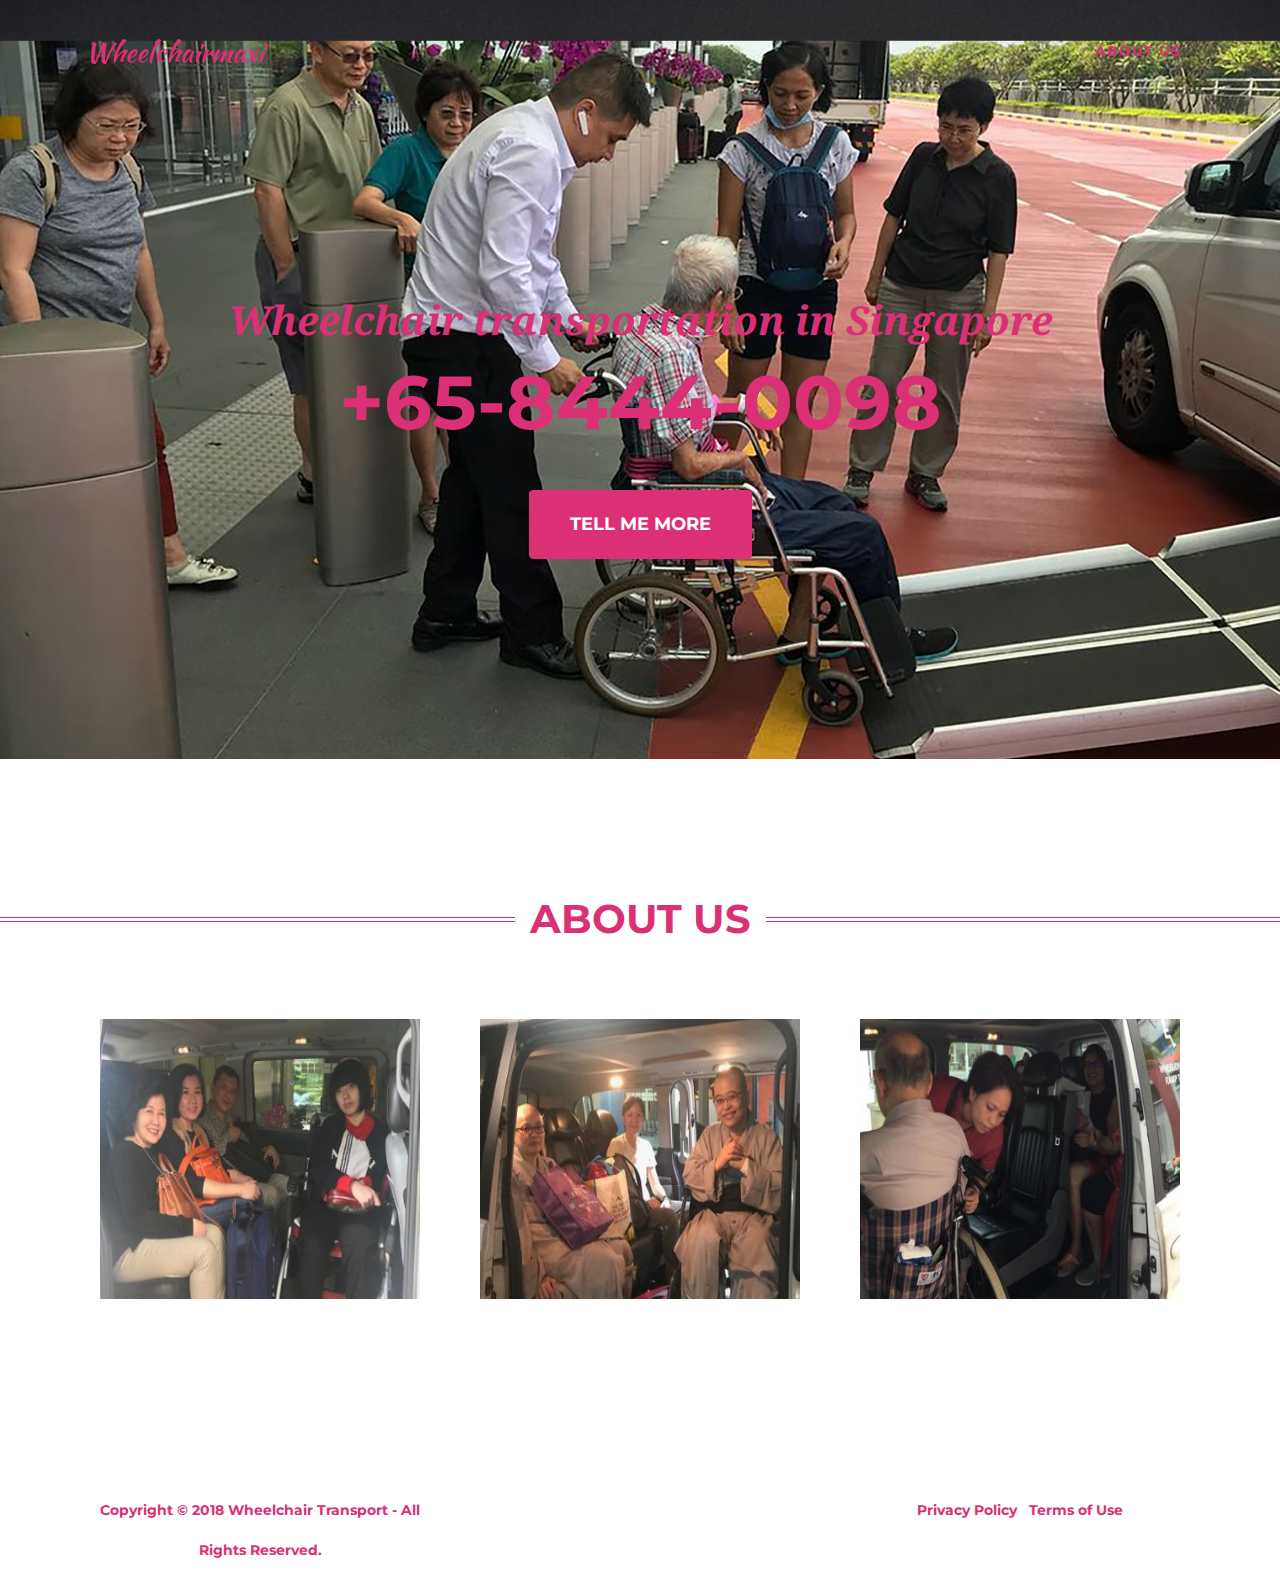
<file: wheelchairmaxi/index.html>
<!DOCTYPE html>
<html lang="en">

  <head>

    <meta charset="utf-8">
    <meta name="viewport" content="width=device-width, initial-scale=1, shrink-to-fit=no">
    <meta name="description" content="We offer wheelchair services to the needs of the elderly and physically less movements.">
    <meta name="author" content="Philip Tan">
	<meta name="keywords" content="Wheelchair, Transportation, Services, Singapore, Wheelchairmaxi">
	<meta property="og:site_name" content="Wheelchairmaxi.com"/>
	<meta property="og:title" content="Wheelchair transportation in Singapore"/>
	<meta property="og:type" content="website"/>
	<meta property="og:image" content="http://img1.wsimg.com/isteam/ip/84bca579-3942-42ab-8fb9-d532edf4fd79/1cc6de37-70d2-4b60-8847-e06380b8056d.jpg"/>
	<meta property="og:locale" content="en_SG"/>
    <title>Wheelchairmaxi</title>

    <!-- Bootstrap core CSS -->
    <link href="vendor/bootstrap/css/bootstrap.min.css" rel="stylesheet">

    <!-- Custom fonts for this template -->
    <link href="vendor/font-awesome/css/font-awesome.min.css" rel="stylesheet" type="text/css">
    <link href="https://fonts.googleapis.com/css?family=Montserrat:400,700" rel="stylesheet" type="text/css">
    <link href='https://fonts.googleapis.com/css?family=Kaushan+Script' rel='stylesheet' type='text/css'>
    <link href='https://fonts.googleapis.com/css?family=Droid+Serif:400,700,400italic,700italic' rel='stylesheet' type='text/css'>
    <link href='https://fonts.googleapis.com/css?family=Roboto+Slab:400,100,300,700' rel='stylesheet' type='text/css'>

    <!-- Custom styles for this template -->
    <link href="css/agency.css" rel="stylesheet">

  </head>

  <body id="page-top">

    <!-- Navigation -->
    <nav class="navbar navbar-expand-lg navbar-dark fixed-top" id="mainNav">
      <div class="container">
        <a class="navbar-brand js-scroll-trigger" href="#page-top">Wheelchairmaxi</a>
        <button class="navbar-toggler navbar-toggler-right" type="button" data-toggle="collapse" data-target="#navbarResponsive" aria-controls="navbarResponsive" aria-expanded="false" aria-label="Toggle navigation">
          Menu
          <i class="fa fa-bars"></i>
        </button>
        <div class="collapse navbar-collapse" id="navbarResponsive">
          <ul class="navbar-nav text-uppercase ml-auto">
            <li class="nav-item">
              <a class="nav-link js-scroll-trigger" href="#aboutus"><strong>About Us</strong></a>
            </li>
           
          </ul>
        </div>
      </div>
    </nav>

    <!-- Header -->
    <header class="masthead">
      <div class="container">
        <div class="intro-text">
          <div class="intro-lead-in"><strong>Wheelchair transportation in Singapore</strong></div>
          <div class="intro-heading text-uppercase"><a href="tel:+65-8444-0098">+65-8444-0098</a></div>
          <a class="btn btn-primary btn-xl text-uppercase js-scroll-trigger" href="#aboutus">Tell Me More</a>
        </div>
      </div>
    </header>

    <!-- Services -->
    <section id="aboutus">
      <div class="container">
        <div class="row">
          <div class="col-lg-12 text-center">
            <h2 class="section-heading text-uppercase fancy"><span>About Us</span></h2>
            <h3 class="section-subheading text-muted"></h3>
          </div>
        </div>
        <div class="row text-center">
          <div class="col-md-4">
           
            <h4 class="service-heading"></h4>
            <p class="text-muted"><img src="img/our_client_1.jpeg" alt="our client 1" width="320px" height="280px"/></p>
          </div>
          <div class="col-md-4">
           
            <h4 class="service-heading"></h4>
            <p class="text-muted"><img src="img/our_client_2.jpeg" alt="our client 2" width="320px" height="280px"/></p>
          </div>
          <div class="col-md-4">
           
            <h4 class="service-heading"></h4>
            <p class="text-muted"><img src="img/our_client_3.jpeg" alt="our client 3" width="320px" height="280px"/></p>
          </div>
        </div>
      </div>
    </section>

    <!-- Footer -->
    <footer>
      <div class="container">
        <div class="row">
          <div class="col-md-4">
            <span class="copyright"><strong>Copyright © 2018 Wheelchair Transport - All Rights Reserved.</strong></span>
          </div>
          <div class="col-md-4">
         
          </div>
          <div class="col-md-4">
            <ul class="list-inline quicklinks">
              <li class="list-inline-item">
                <a href="#"><strong>Privacy Policy</strong></a>
              </li>
              <li class="list-inline-item">
                <a href="#"><strong>Terms of Use</strong></a>
              </li>
            </ul>
          </div>
        </div>
      </div>
    </footer>

    <!-- Bootstrap core JavaScript -->
    <script src="vendor/jquery/jquery.min.js"></script>
    <script src="vendor/bootstrap/js/bootstrap.bundle.min.js"></script>

    <!-- Plugin JavaScript -->
    <script src="vendor/jquery-easing/jquery.easing.min.js"></script>

    <!-- Custom scripts for this template -->
    <script src="js/agency.min.js"></script>

  </body>

</html>
</file>
<file: wheelchairmaxi/css/agency.css>
/*!
 * Start Bootstrap - Agency v4.1.1 (https://startbootstrap.com/template-overviews/agency)
 * Copyright 2013-2018 Start Bootstrap
 * Licensed under MIT (https://github.com/BlackrockDigital/startbootstrap-agency/blob/master/LICENSE)
 */
body {
  overflow-x: hidden;
  font-family: 'Roboto Slab', 'Helvetica Neue', Helvetica, Arial, sans-serif;
}

p {
  line-height: 1.75;
}

a {
  color: #db3076;
}

a:hover {
  color: #cf30db;
}

.text-primary {
  color: #db3076 !important;
}

h1,
h2,
h3,
h4,
h5,
h6 {
  font-weight: 700;
  font-family: 'Montserrat', 'Helvetica Neue', Helvetica, Arial, sans-serif;
  color: #db3076;
}

section {
  padding: 100px 0;
}

section h2.section-heading {
  font-size: 40px;
  margin-top: 0;
  margin-bottom: 15px;
}

section h3.section-subheading {
  font-size: 16px;
  font-weight: 400;
  font-style: italic;
  margin-bottom: 75px;
  text-transform: none;
  font-family: 'Droid Serif', 'Helvetica Neue', Helvetica, Arial, sans-serif;
}

@media (min-width: 768px) {
  section {
    padding: 150px 0;
  }
}

.btn {
  font-family: 'Montserrat', 'Helvetica Neue', Helvetica, Arial, sans-serif;
  font-weight: 700;
}

.btn-xl {
  font-size: 18px;
  padding: 20px 40px;
}

.btn-primary {
  background-color: #db3076;
  border-color: #db3076;
}

.btn-primary:active, .btn-primary:focus, .btn-primary:hover {
  background-color: #fec810 !important;
  border-color: #fec810 !important;
  color: #db3076;
}

.btn-primary:active, .btn-primary:focus {
  box-shadow: 0 0 0 0.2rem rgba(254, 209, 55, 0.5) !important;
}

::-moz-selection {
  background: #db3076;
  text-shadow: none;
}

::selection {
  background: #db3076;
  text-shadow: none;
}

img::selection {
  background: transparent;
}

img::-moz-selection {
  background: transparent;
}

#mainNav {
  background-color: #212529;
}

#mainNav .navbar-toggler {
  font-size: 12px;
  right: 0;
  padding: 13px;
  text-transform: uppercase;
  color: #db3076;
  border: 0;
  background-color: #fec810;
  font-family: 'Montserrat', 'Helvetica Neue', Helvetica, Arial, sans-serif;
}

#mainNav .navbar-brand {
  color: #db3076;
  font-family: 'Kaushan Script', 'Helvetica Neue', Helvetica, Arial, cursive;
}

#mainNav .navbar-brand.active, #mainNav .navbar-brand:active, #mainNav .navbar-brand:focus, #mainNav .navbar-brand:hover {
  color: #cf30db;
}

#mainNav .navbar-nav .nav-item .nav-link {
  font-size: 90%;
  font-weight: 400;
  padding: 0.75em 0;
  letter-spacing: 1px;
  color: #db3076;
  font-family: 'Montserrat', 'Helvetica Neue', Helvetica, Arial, sans-serif;
}

#mainNav .navbar-nav .nav-item .nav-link.active, #mainNav .navbar-nav .nav-item .nav-link:hover {
  color: #db3076;
}

@media (min-width: 992px) {
  #mainNav {
    padding-top: 25px;
    padding-bottom: 25px;
    -webkit-transition: padding-top 0.3s, padding-bottom 0.3s;
    -moz-transition: padding-top 0.3s, padding-bottom 0.3s;
    transition: padding-top 0.3s, padding-bottom 0.3s;
    border: none;
    background-color: transparent;
  }
  #mainNav .navbar-brand {
    font-size: 1.75em;
    -webkit-transition: all 0.3s;
    -moz-transition: all 0.3s;
    transition: all 0.3s;
  }
  #mainNav .navbar-nav .nav-item .nav-link {
    padding: 1.1em 1em !important;
  }
  #mainNav.navbar-shrink {
    padding-top: 0;
    padding-bottom: 0;
    background-color: #212529;
  }
  #mainNav.navbar-shrink .navbar-brand {
    font-size: 1.25em;
    padding: 12px 0;
  }
}

header.masthead {
  text-align: center;
  color: #db3076;
  background-image: url("../img/our_services.jpg");
  background-repeat: no-repeat;
  background-attachment: scroll;
  background-position: center center;
  -webkit-background-size: cover;
  -moz-background-size: cover;
  -o-background-size: cover;
  background-size: cover;
}

header.masthead .intro-text {
  padding-top: 150px;
  padding-bottom: 100px;
}

header.masthead .intro-text .intro-lead-in {
  font-size: 22px;
  font-style: italic;
  line-height: 22px;
  margin-bottom: 25px;
  font-family: 'Droid Serif', 'Helvetica Neue', Helvetica, Arial, sans-serif;
}

header.masthead .intro-text .intro-heading {
  font-size: 50px;
  font-weight: 700;
  line-height: 50px;
  margin-bottom: 25px;
  font-family: 'Montserrat', 'Helvetica Neue', Helvetica, Arial, sans-serif;
}

@media (min-width: 768px) {
  header.masthead .intro-text {
    padding-top: 300px;
    padding-bottom: 200px;
  }
  header.masthead .intro-text .intro-lead-in {
    font-size: 40px;
    font-style: italic;
    line-height: 40px;
    margin-bottom: 25px;
    font-family: 'Droid Serif', 'Helvetica Neue', Helvetica, Arial, sans-serif;
  }
  header.masthead .intro-text .intro-heading {
    font-size: 75px;
    font-weight: 700;
    line-height: 75px;
    margin-bottom: 50px;
    font-family: 'Montserrat', 'Helvetica Neue', Helvetica, Arial, sans-serif;
  }
}

.service-heading {
  margin: 15px 0;
  text-transform: none;
}

#portfolio .portfolio-item {
  right: 0;
  margin: 0 0 15px;
}

#portfolio .portfolio-item .portfolio-link {
  position: relative;
  display: block;
  max-width: 400px;
  margin: 0 auto;
  cursor: pointer;
}

#portfolio .portfolio-item .portfolio-link .portfolio-hover {
  position: absolute;
  width: 100%;
  height: 100%;
  -webkit-transition: all ease 0.5s;
  -moz-transition: all ease 0.5s;
  transition: all ease 0.5s;
  opacity: 0;
  background: rgba(254, 209, 54, 0.9);
}

#portfolio .portfolio-item .portfolio-link .portfolio-hover:hover {
  opacity: 1;
}

#portfolio .portfolio-item .portfolio-link .portfolio-hover .portfolio-hover-content {
  font-size: 20px;
  position: absolute;
  top: 50%;
  width: 100%;
  height: 20px;
  margin-top: -12px;
  text-align: center;
  color: #db3076;
}

#portfolio .portfolio-item .portfolio-link .portfolio-hover .portfolio-hover-content i {
  margin-top: -12px;
}

#portfolio .portfolio-item .portfolio-link .portfolio-hover .portfolio-hover-content h3,
#portfolio .portfolio-item .portfolio-link .portfolio-hover .portfolio-hover-content h4 {
  margin: 0;
}

#portfolio .portfolio-item .portfolio-caption {
  max-width: 400px;
  margin: 0 auto;
  padding: 25px;
  text-align: center;
  background-color: #fff;
}

#portfolio .portfolio-item .portfolio-caption h4 {
  margin: 0;
  text-transform: none;
}

#portfolio .portfolio-item .portfolio-caption p {
  font-size: 16px;
  font-style: italic;
  margin: 0;
  font-family: 'Droid Serif', 'Helvetica Neue', Helvetica, Arial, sans-serif;
}

#portfolio * {
  z-index: 2;
}

@media (min-width: 767px) {
  #portfolio .portfolio-item {
    margin: 0 0 30px;
  }
}

.portfolio-modal {
  padding-right: 0px !important;
}

.portfolio-modal .modal-dialog {
  margin: 1rem;
  max-width: 100vw;
}

.portfolio-modal .modal-content {
  padding: 100px 0;
  text-align: center;
}

.portfolio-modal .modal-content h2 {
  font-size: 3em;
  margin-bottom: 15px;
}

.portfolio-modal .modal-content p {
  margin-bottom: 30px;
}

.portfolio-modal .modal-content p.item-intro {
  font-size: 16px;
  font-style: italic;
  margin: 20px 0 30px;
  font-family: 'Droid Serif', 'Helvetica Neue', Helvetica, Arial, sans-serif;
}

.portfolio-modal .modal-content ul.list-inline {
  margin-top: 0;
  margin-bottom: 30px;
}

.portfolio-modal .modal-content img {
  margin-bottom: 30px;
}

.portfolio-modal .modal-content button {
  cursor: pointer;
}

.portfolio-modal .close-modal {
  position: absolute;
  top: 25px;
  right: 25px;
  width: 75px;
  height: 75px;
  cursor: pointer;
  background-color: transparent;
}

.portfolio-modal .close-modal:hover {
  opacity: 0.3;
}

.portfolio-modal .close-modal .lr {
  /* Safari and Chrome */
  z-index: 1051;
  width: 1px;
  height: 75px;
  margin-left: 35px;
  /* IE 9 */
  -webkit-transform: rotate(45deg);
  -ms-transform: rotate(45deg);
  transform: rotate(45deg);
  background-color: #212529;
}

.portfolio-modal .close-modal .lr .rl {
  /* Safari and Chrome */
  z-index: 1052;
  width: 1px;
  height: 75px;
  /* IE 9 */
  -webkit-transform: rotate(90deg);
  -ms-transform: rotate(90deg);
  transform: rotate(90deg);
  background-color: #212529;
}

.timeline {
  position: relative;
  padding: 0;
  list-style: none;
}

.timeline:before {
  position: absolute;
  top: 0;
  bottom: 0;
  left: 40px;
  width: 2px;
  margin-left: -1.5px;
  content: '';
  background-color: #e9ecef;
}

.timeline > li {
  position: relative;
  min-height: 50px;
  margin-bottom: 50px;
}

.timeline > li:after, .timeline > li:before {
  display: table;
  content: ' ';
}

.timeline > li:after {
  clear: both;
}

.timeline > li .timeline-panel {
  position: relative;
  float: right;
  width: 100%;
  padding: 0 20px 0 100px;
  text-align: left;
}

.timeline > li .timeline-panel:before {
  right: auto;
  left: -15px;
  border-right-width: 15px;
  border-left-width: 0;
}

.timeline > li .timeline-panel:after {
  right: auto;
  left: -14px;
  border-right-width: 14px;
  border-left-width: 0;
}

.timeline > li .timeline-image {
  position: absolute;
  z-index: 100;
  left: 0;
  width: 80px;
  height: 80px;
  margin-left: 0;
  text-align: center;
  color: #db3076;
  border: 7px solid #e9ecef;
  border-radius: 100%;
  background-color: #db3076;
}

.timeline > li .timeline-image h4 {
  font-size: 10px;
  line-height: 14px;
  margin-top: 12px;
}

.timeline > li.timeline-inverted > .timeline-panel {
  float: right;
  padding: 0 20px 0 100px;
  text-align: left;
}

.timeline > li.timeline-inverted > .timeline-panel:before {
  right: auto;
  left: -15px;
  border-right-width: 15px;
  border-left-width: 0;
}

.timeline > li.timeline-inverted > .timeline-panel:after {
  right: auto;
  left: -14px;
  border-right-width: 14px;
  border-left-width: 0;
}

.timeline > li:last-child {
  margin-bottom: 0;
}

.timeline .timeline-heading h4 {
  margin-top: 0;
  color: inherit;
}

.timeline .timeline-heading h4.subheading {
  text-transform: none;
}

.timeline .timeline-body > ul,
.timeline .timeline-body > p {
  margin-bottom: 0;
}

@media (min-width: 768px) {
  .timeline:before {
    left: 50%;
  }
  .timeline > li {
    min-height: 100px;
    margin-bottom: 100px;
  }
  .timeline > li .timeline-panel {
    float: left;
    width: 41%;
    padding: 0 20px 20px 30px;
    text-align: right;
  }
  .timeline > li .timeline-image {
    left: 50%;
    width: 100px;
    height: 100px;
    margin-left: -50px;
  }
  .timeline > li .timeline-image h4 {
    font-size: 13px;
    line-height: 18px;
    margin-top: 16px;
  }
  .timeline > li.timeline-inverted > .timeline-panel {
    float: right;
    padding: 0 30px 20px 20px;
    text-align: left;
  }
}

@media (min-width: 992px) {
  .timeline > li {
    min-height: 150px;
  }
  .timeline > li .timeline-panel {
    padding: 0 20px 20px;
  }
  .timeline > li .timeline-image {
    width: 150px;
    height: 150px;
    margin-left: -75px;
  }
  .timeline > li .timeline-image h4 {
    font-size: 18px;
    line-height: 26px;
    margin-top: 30px;
  }
  .timeline > li.timeline-inverted > .timeline-panel {
    padding: 0 20px 20px;
  }
}

@media (min-width: 1200px) {
  .timeline > li {
    min-height: 170px;
  }
  .timeline > li .timeline-panel {
    padding: 0 20px 20px 100px;
  }
  .timeline > li .timeline-image {
    width: 170px;
    height: 170px;
    margin-left: -85px;
  }
  .timeline > li .timeline-image h4 {
    margin-top: 40px;
  }
  .timeline > li.timeline-inverted > .timeline-panel {
    padding: 0 100px 20px 20px;
  }
}

.team-member {
  margin-bottom: 50px;
  text-align: center;
}

.team-member img {
  width: 225px;
  height: 225px;
  border: 7px solid #fff;
}

.team-member h4 {
  margin-top: 25px;
  margin-bottom: 0;
  text-transform: none;
}

.team-member p {
  margin-top: 0;
}

section#contact {
  background-color: #212529;
  background-image: url("../img/map-image.png");
  background-repeat: no-repeat;
  background-position: center;
}

section#contact .section-heading {
  color: #fff;
}

section#contact .form-group {
  margin-bottom: 25px;
}

section#contact .form-group input,
section#contact .form-group textarea {
  padding: 20px;
}

section#contact .form-group input.form-control {
  height: auto;
}

section#contact .form-group textarea.form-control {
  height: 248px;
}

section#contact .form-control:focus {
  border-color: #db3076;
  box-shadow: none;
}

section#contact ::-webkit-input-placeholder {
  font-weight: 700;
  color: #ced4da;
  font-family: 'Montserrat', 'Helvetica Neue', Helvetica, Arial, sans-serif;
}

section#contact :-moz-placeholder {
  font-weight: 700;
  color: #ced4da;
  /* Firefox 18- */
  font-family: 'Montserrat', 'Helvetica Neue', Helvetica, Arial, sans-serif;
}

section#contact ::-moz-placeholder {
  font-weight: 700;
  color: #ced4da;
  /* Firefox 19+ */
  font-family: 'Montserrat', 'Helvetica Neue', Helvetica, Arial, sans-serif;
}

section#contact :-ms-input-placeholder {
  font-weight: 700;
  color: #ced4da;
  font-family: 'Montserrat', 'Helvetica Neue', Helvetica, Arial, sans-serif;
}

footer {
  padding: 25px 0;
  text-align: center;
  color:#db3076;
}

footer span.copyright {
  font-size: 90%;
  line-height: 40px;
  text-transform: none;
  font-family: 'Montserrat', 'Helvetica Neue', Helvetica, Arial, sans-serif;
}

footer ul.quicklinks {
  font-size: 90%;
  line-height: 40px;
  margin-bottom: 0;
  text-transform: none;
  font-family: 'Montserrat', 'Helvetica Neue', Helvetica, Arial, sans-serif;
}

ul.social-buttons {
  margin-bottom: 0;
}

ul.social-buttons li a {
  font-size: 20px;
  line-height: 40px;
  display: block;
  width: 40px;
  height: 40px;
  -webkit-transition: all 0.3s;
  -moz-transition: all 0.3s;
  transition: all 0.3s;
  color: #db3076;
  border-radius: 100%;
  outline: none;
  background-color: #212529;
}

ul.social-buttons li a:active, ul.social-buttons li a:focus, ul.social-buttons li a:hover {
  background-color: #db3076;
}

.fancy {
  line-height: 0.5;
  text-align: center;
}
.fancy span {
  display: inline-block;
  position: relative;  
}
.fancy span:before,
.fancy span:after {
  content: "";
  position: absolute;
  height: 5px;
  border-bottom: 1px solid #db3076;
  border-top: 1px solid #db3076;
  top: 8px;
  width: 600px;
}
.fancy span:before {
  right: 100%;
  margin-right: 15px;
}
.fancy span:after {
  left: 100%;
  margin-left: 15px;
}
</file>
